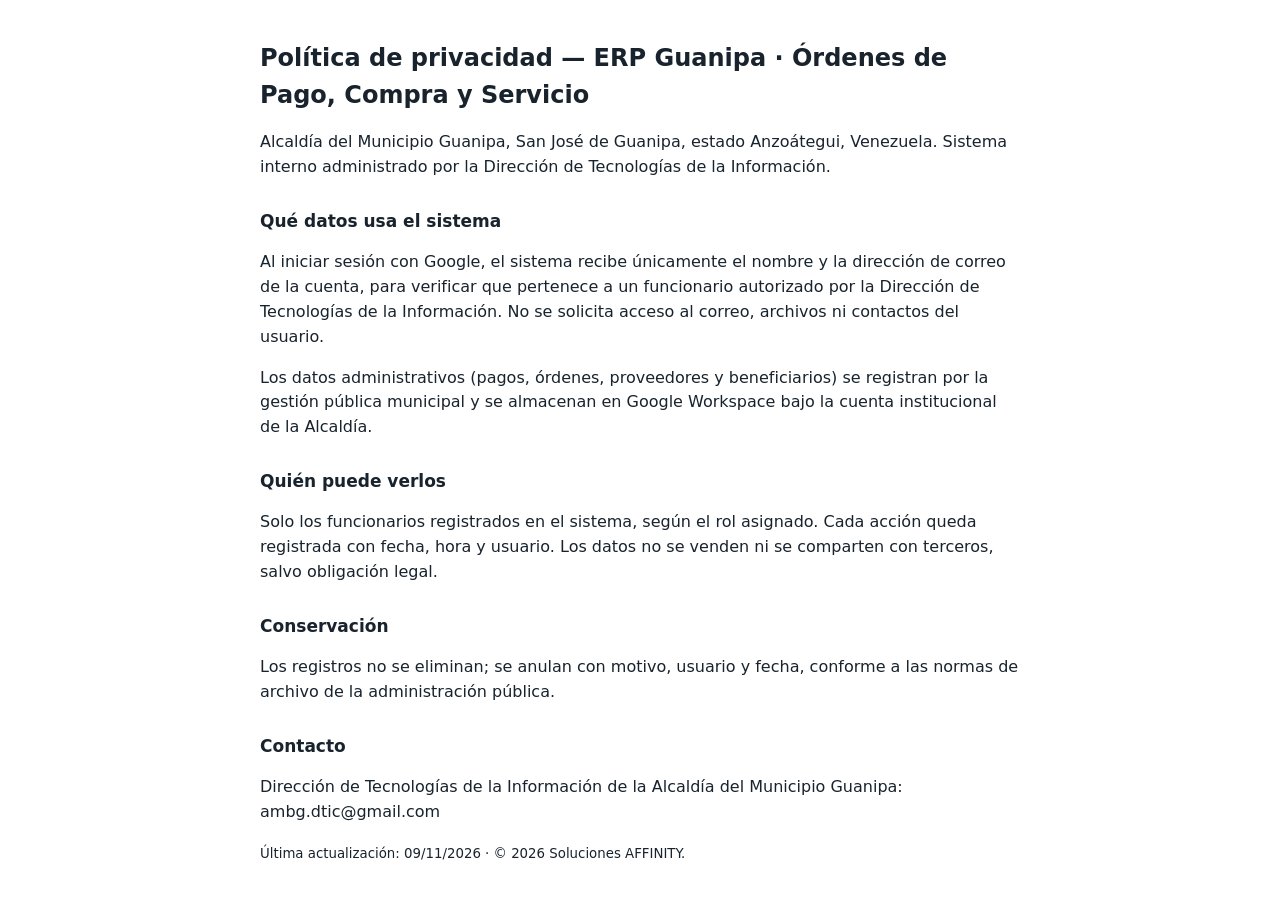
<file: privacidad.html>
<!DOCTYPE html>
<html lang="es">
<head>
<meta charset="utf-8"><meta name="viewport" content="width=device-width, initial-scale=1">
<title>Política de privacidad · ERP Guanipa</title>
<style>body{font-family:system-ui,Arial,sans-serif;max-width:760px;margin:40px auto;padding:0 20px;line-height:1.55;color:#18232d}h1{font-size:24px}h2{font-size:17px;margin-top:28px}</style>
</head>
<body>
<h1>Política de privacidad — ERP Guanipa · Órdenes de Pago, Compra y Servicio</h1>
<p>Alcaldía del Municipio Guanipa, San José de Guanipa, estado Anzoátegui, Venezuela. Sistema interno administrado por la Dirección de Tecnologías de la Información.</p>
<h2>Qué datos usa el sistema</h2>
<p>Al iniciar sesión con Google, el sistema recibe únicamente el nombre y la dirección de correo de la cuenta, para verificar que pertenece a un funcionario autorizado por la Dirección de Tecnologías de la Información. No se solicita acceso al correo, archivos ni contactos del usuario.</p>
<p>Los datos administrativos (pagos, órdenes, proveedores y beneficiarios) se registran por la gestión pública municipal y se almacenan en Google Workspace bajo la cuenta institucional de la Alcaldía.</p>
<h2>Quién puede verlos</h2>
<p>Solo los funcionarios registrados en el sistema, según el rol asignado. Cada acción queda registrada con fecha, hora y usuario. Los datos no se venden ni se comparten con terceros, salvo obligación legal.</p>
<h2>Conservación</h2>
<p>Los registros no se eliminan; se anulan con motivo, usuario y fecha, conforme a las normas de archivo de la administración pública.</p>
<h2>Contacto</h2>
<p>Dirección de Tecnologías de la Información de la Alcaldía del Municipio Guanipa: ambg.dtic@gmail.com</p>
<p><small>Última actualización: 09/11/2026 · © 2026 Soluciones AFFINITY.</small></p>
</body>
</html>
</file>
